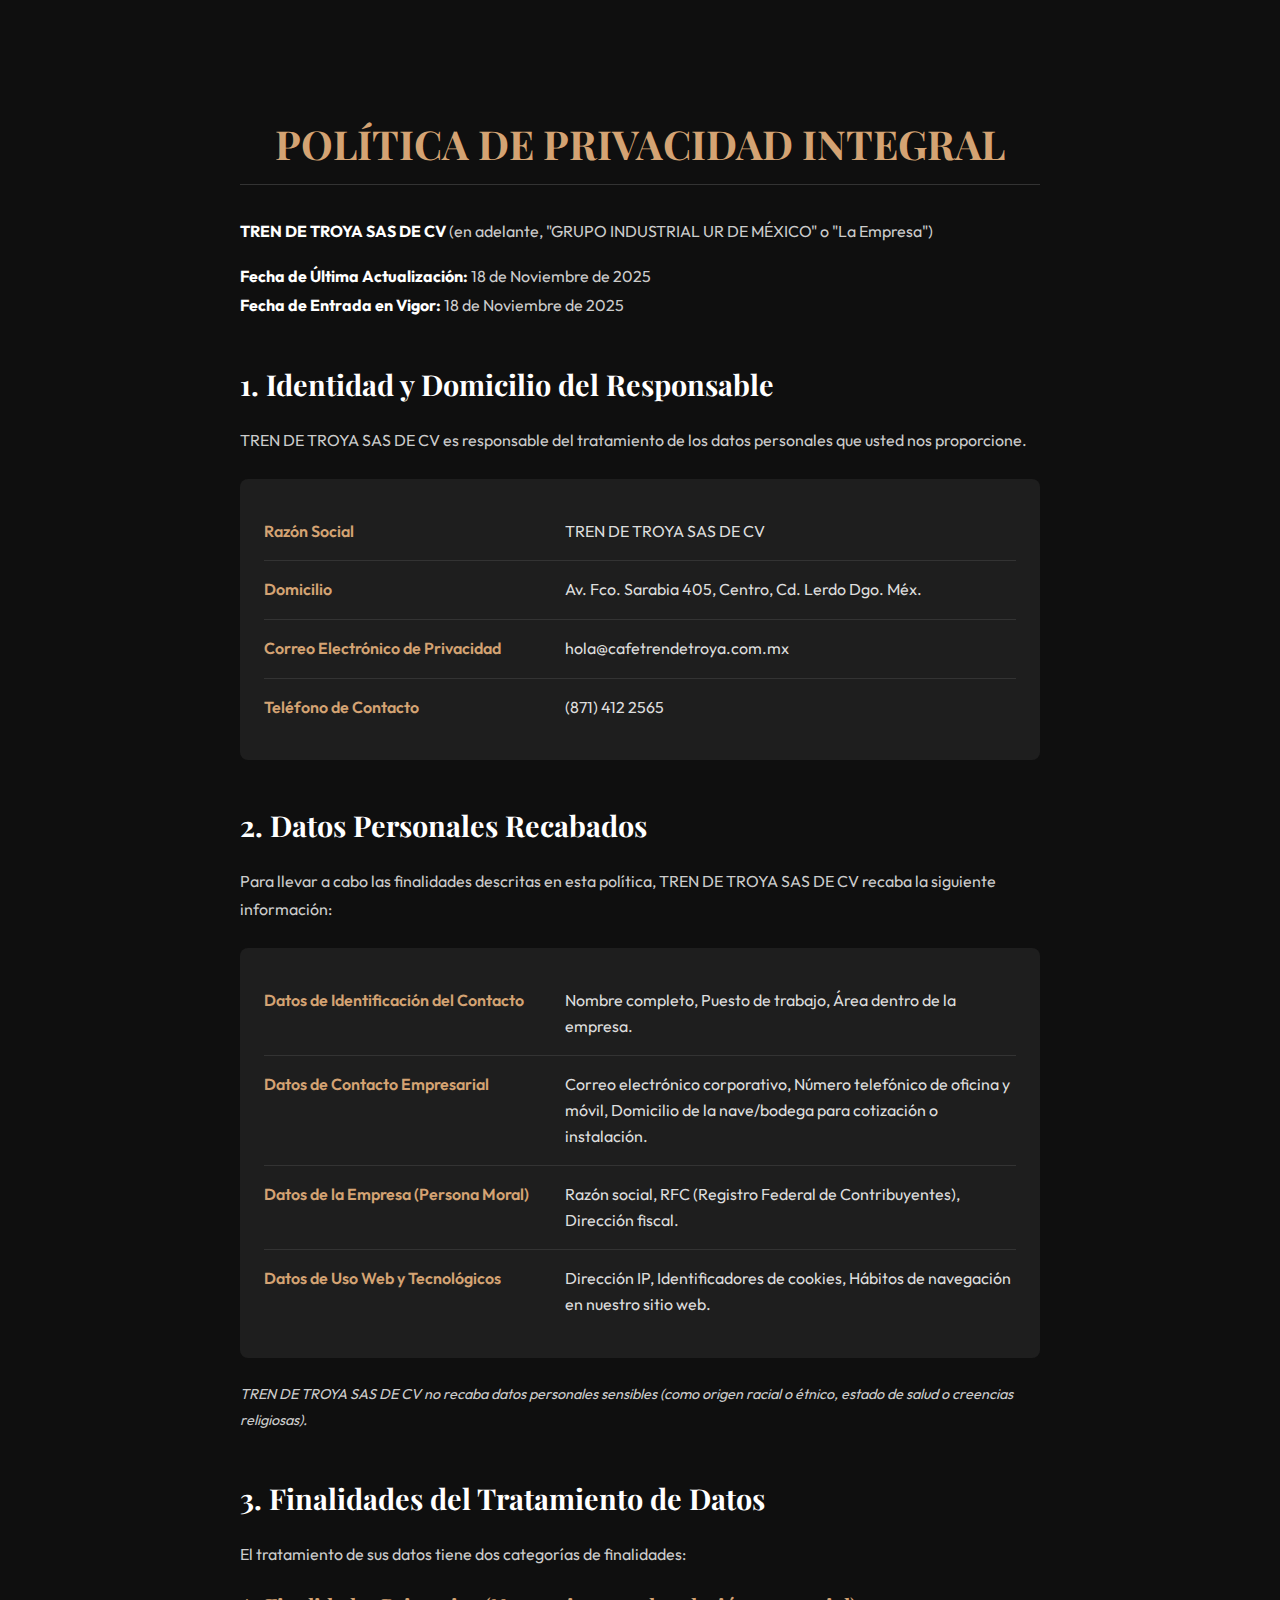
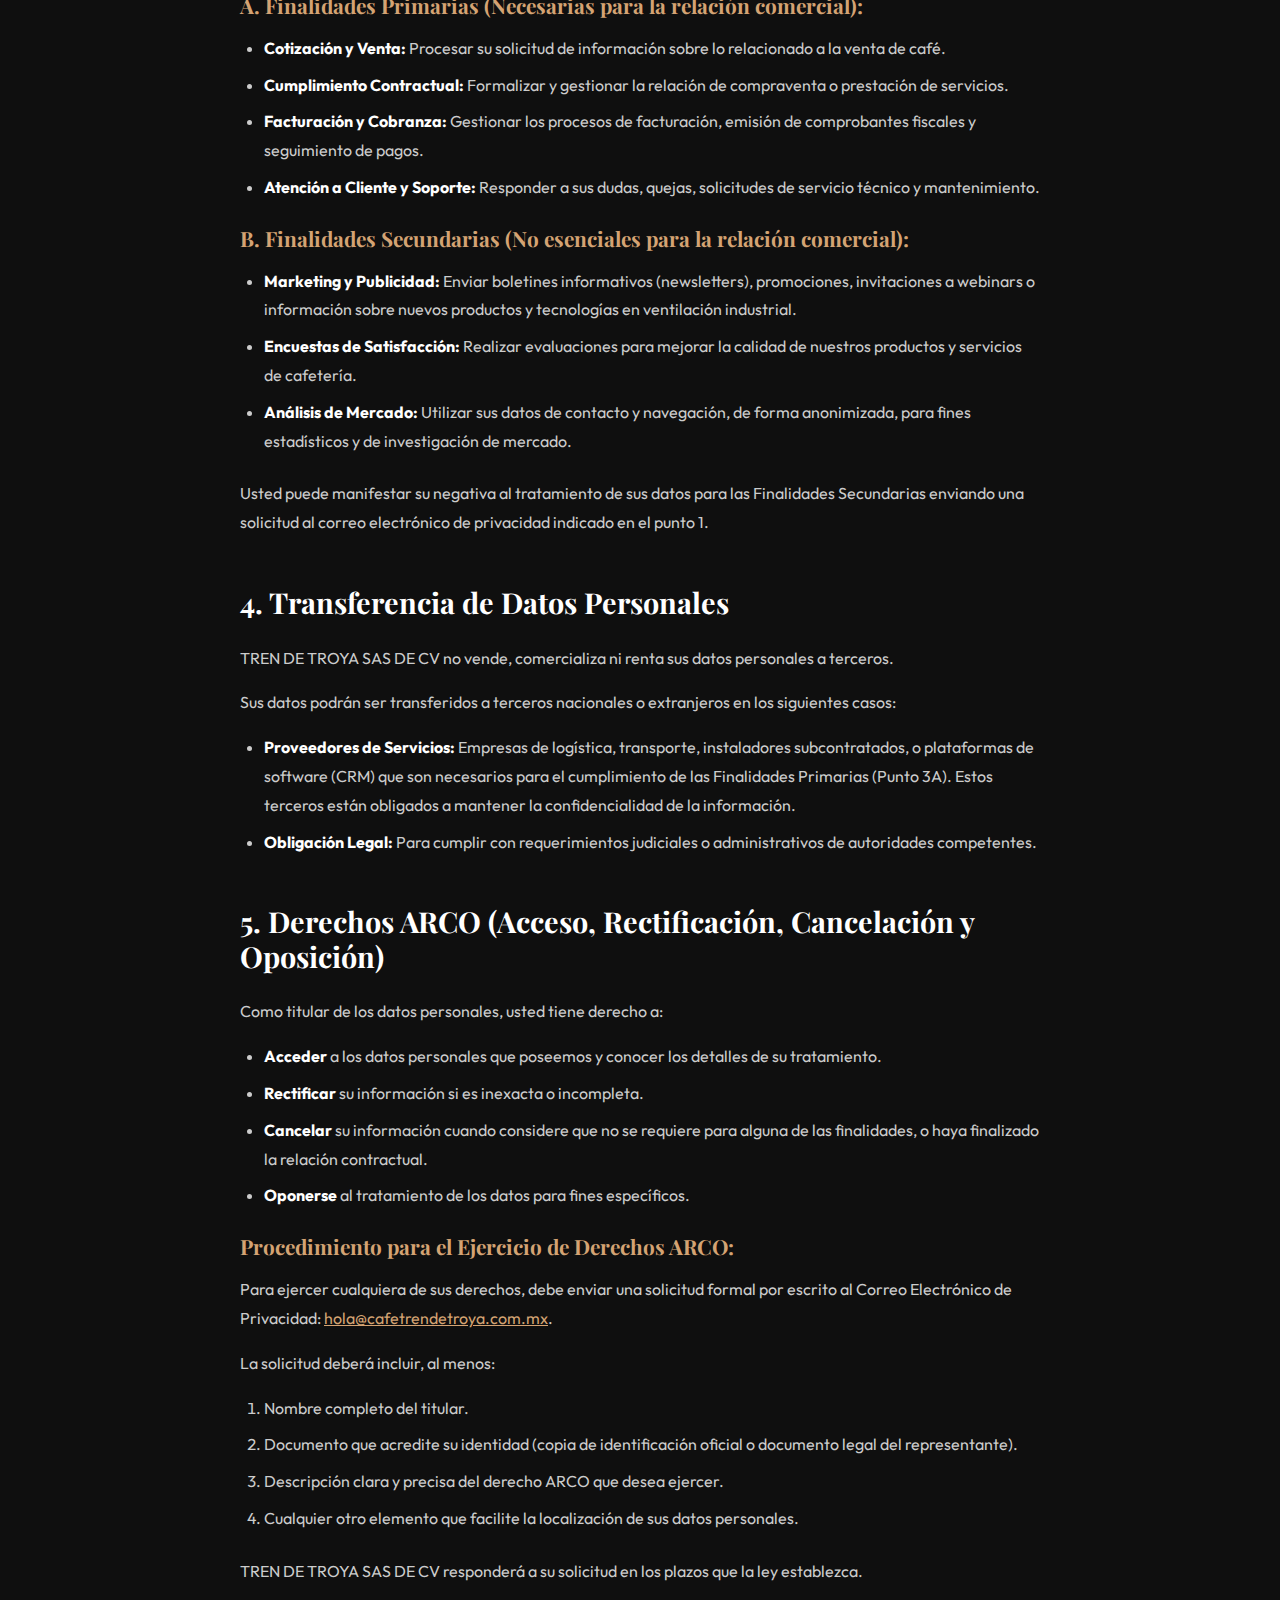
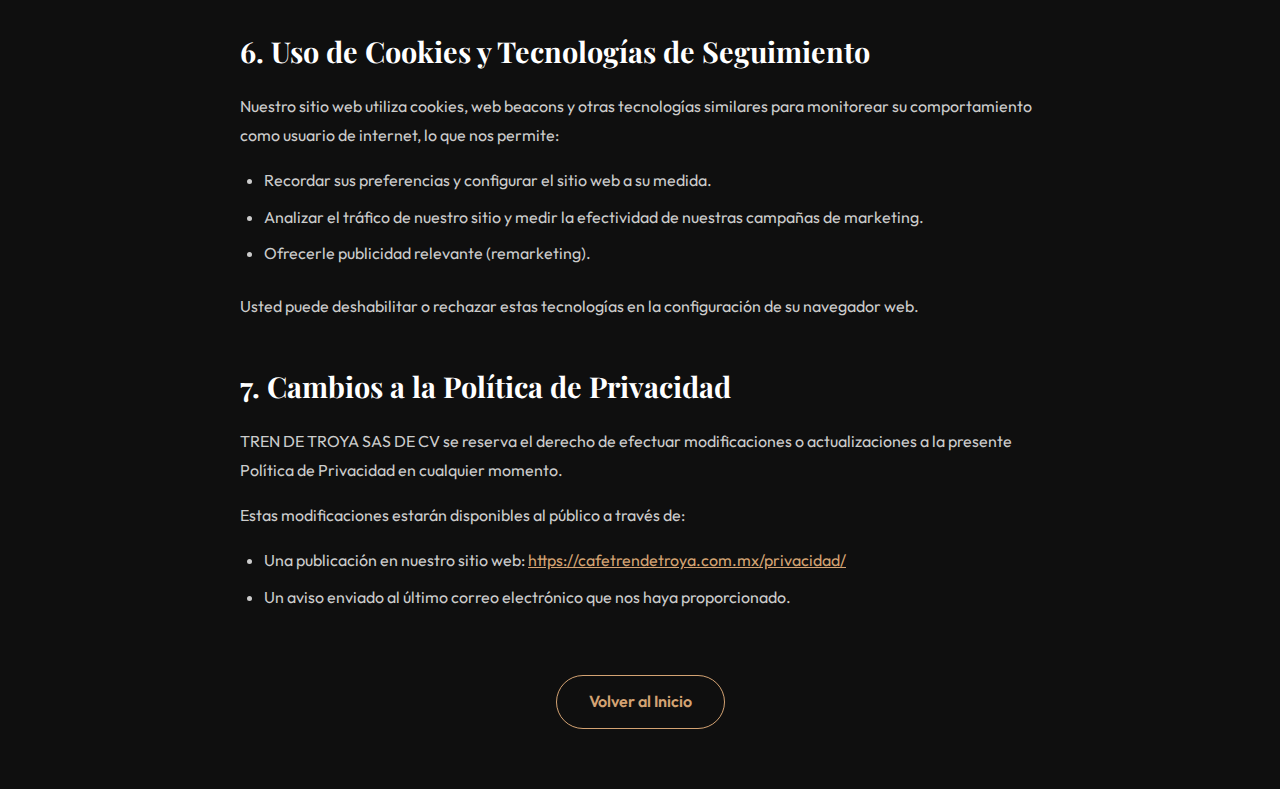
<file: privacidad.html>
<!doctype html>
<html lang="en">
	<head>
		<meta charset="utf-8" />
		<meta name="viewport" content="width=device-width, initial-scale=1" />
		
		<link href="./_app/immutable/assets/0.BJhMLlc7.css" rel="stylesheet">
		<link href="./_app/immutable/assets/3.CvwcfP5r.css" rel="stylesheet">
		<link rel="modulepreload" href="./_app/immutable/entry/start.BNqpgJGa.js">
		<link rel="modulepreload" href="./_app/immutable/chunks/COVIr3qc.js">
		<link rel="modulepreload" href="./_app/immutable/chunks/D0MDKfrH.js">
		<link rel="modulepreload" href="./_app/immutable/chunks/bsTAP_y5.js">
		<link rel="modulepreload" href="./_app/immutable/chunks/B1vK5ITx.js">
		<link rel="modulepreload" href="./_app/immutable/entry/app.CTy0322A.js">
		<link rel="modulepreload" href="./_app/immutable/chunks/BvMih6AD.js">
		<link rel="modulepreload" href="./_app/immutable/chunks/D5p4C-6D.js">
		<link rel="modulepreload" href="./_app/immutable/chunks/BW4pUs4K.js">
		<link rel="modulepreload" href="./_app/immutable/chunks/BgaC4Ifs.js">
		<link rel="modulepreload" href="./_app/immutable/nodes/0.ChuSc2Ik.js">
		<link rel="modulepreload" href="./_app/immutable/chunks/CYVNo3QL.js">
		<link rel="modulepreload" href="./_app/immutable/nodes/3.BCYt0H-V.js">
		<link rel="modulepreload" href="./_app/immutable/chunks/CXceqhbN.js"><!--12qhfyh--><link rel="icon" href="data:image/svg+xml,%3csvg%20xmlns='http://www.w3.org/2000/svg'%20width='107'%20height='128'%20viewBox='0%200%20107%20128'%3e%3ctitle%3esvelte-logo%3c/title%3e%3cpath%20d='M94.157%2022.819c-10.4-14.885-30.94-19.297-45.792-9.835L22.282%2029.608A29.92%2029.92%200%200%200%208.764%2049.65a31.5%2031.5%200%200%200%203.108%2020.231%2030%2030%200%200%200-4.477%2011.183%2031.9%2031.9%200%200%200%205.448%2024.116c10.402%2014.887%2030.942%2019.297%2045.791%209.835l26.083-16.624A29.92%2029.92%200%200%200%2098.235%2078.35a31.53%2031.53%200%200%200-3.105-20.232%2030%2030%200%200%200%204.474-11.182%2031.88%2031.88%200%200%200-5.447-24.116'%20style='fill:%23ff3e00'/%3e%3cpath%20d='M45.817%20106.582a20.72%2020.72%200%200%201-22.237-8.243%2019.17%2019.17%200%200%201-3.277-14.503%2018%2018%200%200%201%20.624-2.435l.49-1.498%201.337.981a33.6%2033.6%200%200%200%2010.203%205.098l.97.294-.09.968a5.85%205.85%200%200%200%201.052%203.878%206.24%206.24%200%200%200%206.695%202.485%205.8%205.8%200%200%200%201.603-.704L69.27%2076.28a5.43%205.43%200%200%200%202.45-3.631%205.8%205.8%200%200%200-.987-4.371%206.24%206.24%200%200%200-6.698-2.487%205.7%205.7%200%200%200-1.6.704l-9.953%206.345a19%2019%200%200%201-5.296%202.326%2020.72%2020.72%200%200%201-22.237-8.243%2019.17%2019.17%200%200%201-3.277-14.502%2017.99%2017.99%200%200%201%208.13-12.052l26.081-16.623a19%2019%200%200%201%205.3-2.329%2020.72%2020.72%200%200%201%2022.237%208.243%2019.17%2019.17%200%200%201%203.277%2014.503%2018%2018%200%200%201-.624%202.435l-.49%201.498-1.337-.98a33.6%2033.6%200%200%200-10.203-5.1l-.97-.294.09-.968a5.86%205.86%200%200%200-1.052-3.878%206.24%206.24%200%200%200-6.696-2.485%205.8%205.8%200%200%200-1.602.704L37.73%2051.72a5.42%205.42%200%200%200-2.449%203.63%205.79%205.79%200%200%200%20.986%204.372%206.24%206.24%200%200%200%206.698%202.486%205.8%205.8%200%200%200%201.602-.704l9.952-6.342a19%2019%200%200%201%205.295-2.328%2020.72%2020.72%200%200%201%2022.237%208.242%2019.17%2019.17%200%200%201%203.277%2014.503%2018%2018%200%200%201-8.13%2012.053l-26.081%2016.622a19%2019%200%200%201-5.3%202.328'%20style='fill:%23fff'/%3e%3c/svg%3e"/><!----><!--yna22u--><!----><title>Política de Privacidad | Cafe Tren de Troya</title>
	</head>
	<body data-sveltekit-preload-data="hover">
		<div style="display: contents"><!--[--><!--[--><!----><!----><section class="privacy-section container svelte-yna22u"><div class="privacy-content svelte-yna22u"><h1 class="svelte-yna22u">POLÍTICA DE PRIVACIDAD INTEGRAL</h1> <div class="company-intro"><p class="svelte-yna22u"><strong class="svelte-yna22u">TREN DE TROYA SAS DE CV</strong> (en adelante, "GRUPO INDUSTRIAL UR DE MÉXICO" o "La Empresa")</p> <p class="svelte-yna22u"><strong class="svelte-yna22u">Fecha de Última Actualización:</strong> 18 de Noviembre de 2025<br/> <strong class="svelte-yna22u">Fecha de Entrada en Vigor:</strong> 18 de Noviembre de 2025</p></div> <h2 class="svelte-yna22u">1. Identidad y Domicilio del Responsable</h2> <p class="svelte-yna22u">TREN DE TROYA SAS DE CV es responsable del tratamiento de los datos personales que usted nos proporcione.</p> <div class="info-table svelte-yna22u"><div class="row svelte-yna22u"><span class="label svelte-yna22u">Razón Social</span> <span class="value svelte-yna22u">TREN DE TROYA SAS DE CV</span></div> <div class="row svelte-yna22u"><span class="label svelte-yna22u">Domicilio</span> <span class="value svelte-yna22u">Av. Fco. Sarabia 405, Centro, Cd. Lerdo Dgo. Méx.</span></div> <div class="row svelte-yna22u"><span class="label svelte-yna22u">Correo Electrónico de Privacidad</span> <span class="value svelte-yna22u">hola@cafetrendetroya.com.mx</span></div> <div class="row svelte-yna22u"><span class="label svelte-yna22u">Teléfono de Contacto</span> <span class="value svelte-yna22u">(871) 412 2565</span></div></div> <h2 class="svelte-yna22u">2. Datos Personales Recabados</h2> <p class="svelte-yna22u">Para llevar a cabo las finalidades descritas en esta política, TREN DE TROYA SAS DE CV recaba la siguiente información:</p> <div class="info-table svelte-yna22u"><div class="row svelte-yna22u"><span class="label svelte-yna22u">Datos de Identificación del Contacto</span> <span class="value svelte-yna22u">Nombre completo, Puesto de trabajo, Área dentro de la empresa.</span></div> <div class="row svelte-yna22u"><span class="label svelte-yna22u">Datos de Contacto Empresarial</span> <span class="value svelte-yna22u">Correo electrónico corporativo, Número telefónico de oficina y móvil, Domicilio de la nave/bodega para cotización o instalación.</span></div> <div class="row svelte-yna22u"><span class="label svelte-yna22u">Datos de la Empresa (Persona Moral)</span> <span class="value svelte-yna22u">Razón social, RFC (Registro Federal de Contribuyentes), Dirección fiscal.</span></div> <div class="row svelte-yna22u"><span class="label svelte-yna22u">Datos de Uso Web y Tecnológicos</span> <span class="value svelte-yna22u">Dirección IP, Identificadores de cookies, Hábitos de navegación en nuestro sitio web.</span></div></div> <p class="note svelte-yna22u">TREN DE TROYA SAS DE CV no recaba datos personales sensibles (como origen racial o étnico, estado de salud o creencias religiosas).</p> <h2 class="svelte-yna22u">3. Finalidades del Tratamiento de Datos</h2> <p class="svelte-yna22u">El tratamiento de sus datos tiene dos categorías de finalidades:</p> <h3 class="svelte-yna22u">A. Finalidades Primarias (Necesarias para la relación comercial):</h3> <ul class="svelte-yna22u"><li class="svelte-yna22u"><strong class="svelte-yna22u">Cotización y Venta:</strong> Procesar su solicitud de información sobre lo relacionado a la venta de café.</li> <li class="svelte-yna22u"><strong class="svelte-yna22u">Cumplimiento Contractual:</strong> Formalizar y gestionar la relación de compraventa o prestación de servicios.</li> <li class="svelte-yna22u"><strong class="svelte-yna22u">Facturación y Cobranza:</strong> Gestionar los procesos de facturación, emisión de comprobantes fiscales y seguimiento de pagos.</li> <li class="svelte-yna22u"><strong class="svelte-yna22u">Atención a Cliente y Soporte:</strong> Responder a sus dudas, quejas, solicitudes de servicio técnico y mantenimiento.</li></ul> <h3 class="svelte-yna22u">B. Finalidades Secundarias (No esenciales para la relación comercial):</h3> <ul class="svelte-yna22u"><li class="svelte-yna22u"><strong class="svelte-yna22u">Marketing y Publicidad:</strong> Enviar boletines informativos (newsletters), promociones, invitaciones a webinars o información sobre nuevos productos y tecnologías en ventilación industrial.</li> <li class="svelte-yna22u"><strong class="svelte-yna22u">Encuestas de Satisfacción:</strong> Realizar evaluaciones para mejorar la calidad de nuestros productos y servicios de cafetería.</li> <li class="svelte-yna22u"><strong class="svelte-yna22u">Análisis de Mercado:</strong> Utilizar sus datos de contacto y navegación, de forma anonimizada, para fines estadísticos y de investigación de mercado.</li></ul> <p class="svelte-yna22u">Usted puede manifestar su negativa al tratamiento de sus datos para las Finalidades Secundarias enviando una solicitud al correo electrónico de privacidad indicado en el punto 1.</p> <h2 class="svelte-yna22u">4. Transferencia de Datos Personales</h2> <p class="svelte-yna22u">TREN DE TROYA SAS DE CV no vende, comercializa ni renta sus datos personales a terceros.</p> <p class="svelte-yna22u">Sus datos podrán ser transferidos a terceros nacionales o extranjeros en los siguientes casos:</p> <ul class="svelte-yna22u"><li class="svelte-yna22u"><strong class="svelte-yna22u">Proveedores de Servicios:</strong> Empresas de logística, transporte, instaladores subcontratados, o plataformas de software (CRM) que son necesarios para el cumplimiento de las Finalidades Primarias (Punto 3A). Estos terceros están obligados a mantener la confidencialidad de la información.</li> <li class="svelte-yna22u"><strong class="svelte-yna22u">Obligación Legal:</strong> Para cumplir con requerimientos judiciales o administrativos de autoridades competentes.</li></ul> <h2 class="svelte-yna22u">5. Derechos ARCO (Acceso, Rectificación, Cancelación y Oposición)</h2> <p class="svelte-yna22u">Como titular de los datos personales, usted tiene derecho a:</p> <ul class="svelte-yna22u"><li class="svelte-yna22u"><strong class="svelte-yna22u">Acceder</strong> a los datos personales que poseemos y conocer los detalles de su tratamiento.</li> <li class="svelte-yna22u"><strong class="svelte-yna22u">Rectificar</strong> su información si es inexacta o incompleta.</li> <li class="svelte-yna22u"><strong class="svelte-yna22u">Cancelar</strong> su información cuando considere que no se requiere para alguna de las finalidades, o haya finalizado la relación contractual.</li> <li class="svelte-yna22u"><strong class="svelte-yna22u">Oponerse</strong> al tratamiento de los datos para fines específicos.</li></ul> <h3 class="svelte-yna22u">Procedimiento para el Ejercicio de Derechos ARCO:</h3> <p class="svelte-yna22u">Para ejercer cualquiera de sus derechos, debe enviar una solicitud formal por escrito al Correo Electrónico de Privacidad: <a href="mailto:hola@cafetrendetroya.com.mx" class="svelte-yna22u">hola@cafetrendetroya.com.mx</a>.</p> <p class="svelte-yna22u">La solicitud deberá incluir, al menos:</p> <ol class="svelte-yna22u"><li class="svelte-yna22u">Nombre completo del titular.</li> <li class="svelte-yna22u">Documento que acredite su identidad (copia de identificación oficial o documento legal del representante).</li> <li class="svelte-yna22u">Descripción clara y precisa del derecho ARCO que desea ejercer.</li> <li class="svelte-yna22u">Cualquier otro elemento que facilite la localización de sus datos personales.</li></ol> <p class="svelte-yna22u">TREN DE TROYA SAS DE CV responderá a su solicitud en los plazos que la ley establezca.</p> <h2 class="svelte-yna22u">6. Uso de Cookies y Tecnologías de Seguimiento</h2> <p class="svelte-yna22u">Nuestro sitio web utiliza cookies, web beacons y otras tecnologías similares para monitorear su comportamiento como usuario de internet, lo que nos permite:</p> <ul class="svelte-yna22u"><li class="svelte-yna22u">Recordar sus preferencias y configurar el sitio web a su medida.</li> <li class="svelte-yna22u">Analizar el tráfico de nuestro sitio y medir la efectividad de nuestras campañas de marketing.</li> <li class="svelte-yna22u">Ofrecerle publicidad relevante (remarketing).</li></ul> <p class="svelte-yna22u">Usted puede deshabilitar o rechazar estas tecnologías en la configuración de su navegador web.</p> <h2 class="svelte-yna22u">7. Cambios a la Política de Privacidad</h2> <p class="svelte-yna22u">TREN DE TROYA SAS DE CV se reserva el derecho de efectuar modificaciones o actualizaciones a la presente Política de Privacidad en cualquier momento.</p> <p class="svelte-yna22u">Estas modificaciones estarán disponibles al público a través de:</p> <ul class="svelte-yna22u"><li class="svelte-yna22u">Una publicación en nuestro sitio web: <a href="https://cafetrendetroya.com.mx/privacidad/" class="svelte-yna22u">https://cafetrendetroya.com.mx/privacidad/</a></li> <li class="svelte-yna22u">Un aviso enviado al último correo electrónico que nos haya proporcionado.</li></ul> <div class="back-link svelte-yna22u"><a href="./" class="btn svelte-yna22u">Volver al Inicio</a></div></div></section><!----><!----><!----><!--]--> <!--[!--><!--]--><!--]-->
			
			<script>
				{
					__sveltekit_m14ja1 = {
						base: new URL(".", location).pathname.slice(0, -1),
						assets: "/Cafe"
					};

					const element = document.currentScript.parentElement;

					Promise.all([
						import("./_app/immutable/entry/start.BNqpgJGa.js"),
						import("./_app/immutable/entry/app.CTy0322A.js")
					]).then(([kit, app]) => {
						kit.start(app, element, {
							node_ids: [0, 3],
							data: [null,null],
							form: null,
							error: null
						});
					});
				}
			</script>
		</div>
	</body>
</html>
</file>
<file: _app/immutable/assets/0.BJhMLlc7.css>
@import"https://fonts.googleapis.com/css2?family=Outfit:wght@300;400;600;700&family=Playfair+Display:ital,wght@0,400;0,700;1,400&display=swap";:root{--color-bg: #0f0f0f;--color-text: #f0f0f0;--color-accent: #d4a373;--color-surface: #1e1e1e;--color-surface-hover: #2a2a2a;--font-main: "Outfit", sans-serif;--font-serif: "Playfair Display", serif;--spacing-xs: .5rem;--spacing-sm: 1rem;--spacing-md: 2rem;--spacing-lg: 4rem;--spacing-xl: 8rem;--border-radius: 12px;--transition-fast: .3s cubic-bezier(.25, 1, .5, 1);--transition-smooth: .6s cubic-bezier(.22, 1, .36, 1)}*,*:before,*:after{box-sizing:border-box;margin:0;padding:0}html{font-family:var(--font-main);background-color:var(--color-bg);color:var(--color-text);scroll-behavior:smooth;font-size:16px;-webkit-font-smoothing:antialiased}body{overflow-x:hidden;line-height:1.6}a{color:inherit;text-decoration:none}img{max-width:100%;display:block}h1,h2,h3,h4,h5,h6{font-family:var(--font-serif);font-weight:700;line-height:1.2}.container{max-width:1200px;margin:0 auto;padding:0 var(--spacing-md)}.reveal{opacity:0;transform:translateY(30px);transition:all .8s cubic-bezier(.5,0,0,1)}.reveal.active{opacity:1;transform:translateY(0)}.stagger-delay-1{transition-delay:.1s}.stagger-delay-2{transition-delay:.2s}.stagger-delay-3{transition-delay:.3s}::-webkit-scrollbar{width:8px}::-webkit-scrollbar-track{background:var(--color-bg)}::-webkit-scrollbar-thumb{background:#333;border-radius:4px}::-webkit-scrollbar-thumb:hover{background:var(--color-accent)}
</file>
<file: _app/immutable/assets/3.CvwcfP5r.css>
.privacy-section.svelte-yna22u{padding:120px 20px 60px;background:var(--color-bg);min-height:100vh}.privacy-content.svelte-yna22u{max-width:800px;margin:0 auto;color:#ddd;font-family:var(--font-main)}h1.svelte-yna22u{font-size:2.5rem;color:var(--color-accent);margin-bottom:2rem;text-align:center;border-bottom:1px solid #333;padding-bottom:1rem}h2.svelte-yna22u{font-size:1.8rem;color:#fff;margin-top:3rem;margin-bottom:1.5rem}h3.svelte-yna22u{font-size:1.3rem;color:var(--color-accent);margin-top:1.5rem;margin-bottom:1rem}p.svelte-yna22u,li.svelte-yna22u{line-height:1.8;margin-bottom:1rem;color:#ccc}ul.svelte-yna22u,ol.svelte-yna22u{margin-left:1.5rem;margin-bottom:1.5rem}li.svelte-yna22u{margin-bottom:.5rem}strong.svelte-yna22u{color:#fff}a.svelte-yna22u{color:var(--color-accent);text-decoration:underline}.info-table.svelte-yna22u{background:var(--color-surface);border-radius:8px;padding:1.5rem;margin:1.5rem 0}.row.svelte-yna22u{display:flex;border-bottom:1px solid #333;padding:1rem 0}.row.svelte-yna22u:last-child{border-bottom:none}.label.svelte-yna22u{flex:0 0 40%;font-weight:600;color:var(--color-accent);padding-right:1rem}.value.svelte-yna22u{flex:1}.note.svelte-yna22u{font-style:italic;font-size:.9rem;margin-top:1rem}.back-link.svelte-yna22u{margin-top:4rem;text-align:center}.btn.svelte-yna22u{display:inline-block;padding:.8rem 2rem;border:1px solid var(--color-accent);color:var(--color-accent);font-weight:600;text-decoration:none;border-radius:50px;transition:.3s}.btn.svelte-yna22u:hover{background:var(--color-accent);color:var(--color-bg)}@media(max-width:768px){.row.svelte-yna22u{flex-direction:column}.label.svelte-yna22u{margin-bottom:.5rem}}
</file>
